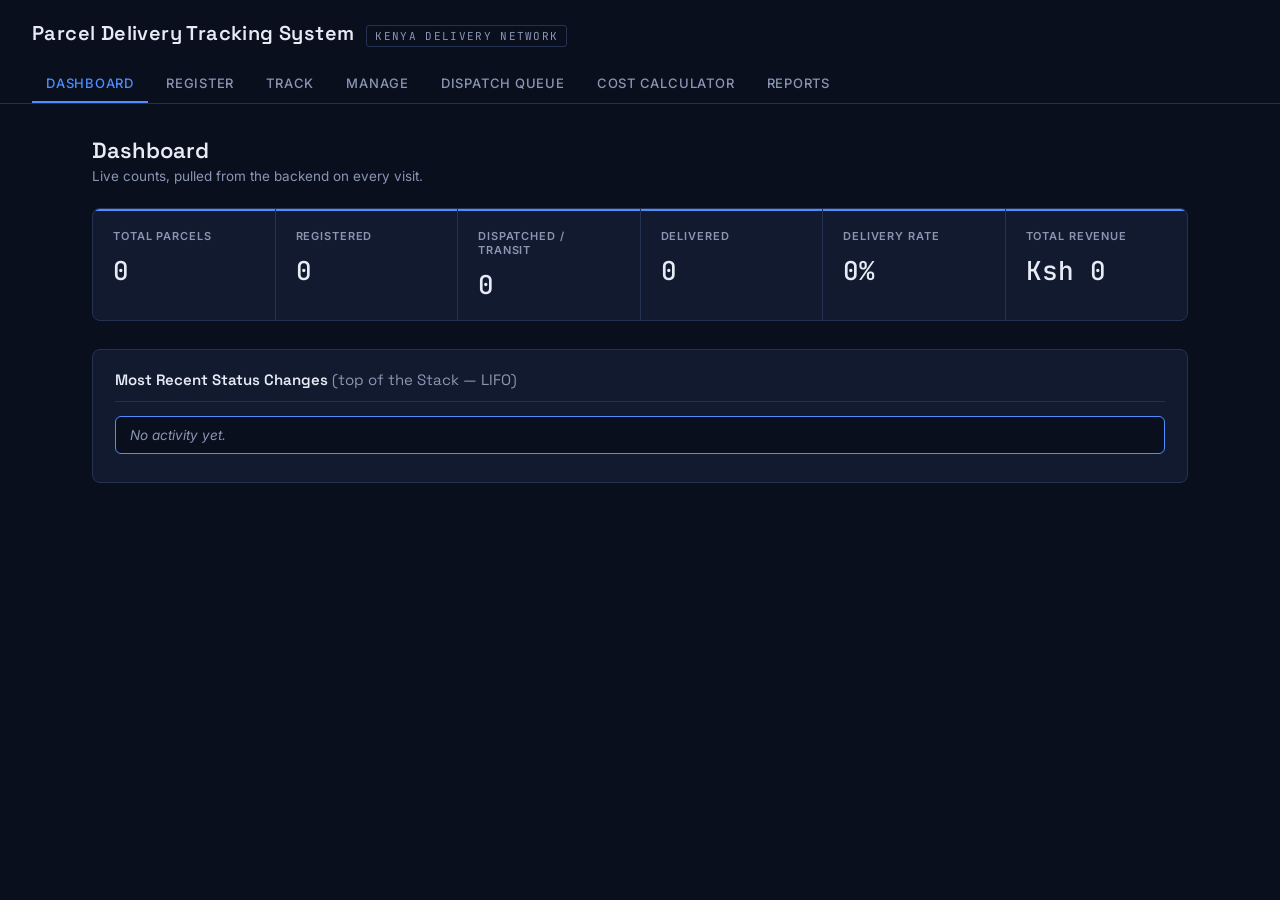
<file: frontend/index.html>
<!doctype html>
<html lang="en">
<head>
  <meta charset="utf-8" />
  <meta name="viewport" content="width=device-width,initial-scale=1" />
  <title>Parcel Delivery Tracking System</title>
  <link rel="preconnect" href="https://fonts.googleapis.com">
  <link href="https://fonts.googleapis.com/css2?family=Space+Grotesk:wght@500;600;700&family=Inter:wght@400;500;600&family=JetBrains+Mono:wght@400;500;600&display=swap" rel="stylesheet">
  <link rel="stylesheet" href="styles.css" />
</head>
<body>
  <header>
    <div class="brand">
      <h1>Parcel Delivery Tracking System</h1>
      <span class="tag">Kenya Delivery Network</span>
    </div>
    <nav>
      <button id="nav-dashboard" class="active">Dashboard</button>
      <button id="nav-register">Register</button>
      <button id="nav-track">Track</button>
      <button id="nav-manage">Manage</button>
      <button id="nav-queue">Dispatch Queue</button>
      <button id="nav-cost">Cost Calculator</button>
      <button id="nav-reports">Reports</button>
    </nav>
  </header>

  <main>
    <!-- ============ DASHBOARD ============ -->
    <section id="dashboard" class="view">
      <h2>Dashboard</h2>
      <p class="view-subtitle">Live counts, pulled from the backend on every visit.</p>
      <div id="stats">
        <div class="card"><h3>Total Parcels</h3><p id="stat-total">0</p></div>
        <div class="card"><h3>Registered</h3><p id="stat-registered">0</p></div>
        <div class="card"><h3>Dispatched / Transit</h3><p id="stat-transit">0</p></div>
        <div class="card"><h3>Delivered</h3><p id="stat-delivered">0</p></div>
        <div class="card"><h3>Delivery Rate</h3><p id="stat-rate">0%</p></div>
        <div class="card"><h3>Total Revenue</h3><p id="stat-revenue">Ksh 0</p></div>
      </div>
      <div class="panel">
        <h3>Most Recent Status Changes <span style="color:var(--text-muted);font-weight:400;text-transform:none;letter-spacing:0;">(top of the Stack — LIFO)</span></h3>
        <ul id="dashboard-log" class="structure-list"><li class="empty-state">No activity yet.</li></ul>
      </div>
    </section>

    <!-- ============ REGISTER ============ -->
    <section id="register" class="view hidden">
      <h2>Register Parcel</h2>
      <p class="view-subtitle">Distance and cost are computed automatically using the default route.</p>
      <form id="register-form">
        <div class="form-column">
          <fieldset>
            <legend>Sender</legend>
            <label>Full name<input name="sender_name" required></label>
            <label>Phone<input name="sender_phone" type="tel"></label>
            <label>Email<input name="sender_email" type="email"></label>
            <label>Pickup point<input name="pickup_location" placeholder="e.g. Westlands branch"></label>
          </fieldset>
        </div>

        <div class="form-column">
          <fieldset>
            <legend>Receiver</legend>
            <label>Full name<input name="receiver_name" required></label>
            <label>Phone<input name="receiver_phone" type="tel"></label>
            <label>Email<input name="receiver_email" type="email"></label>
            <label>Delivery address<input name="delivery_location" placeholder="e.g. Milimani Estate, House 12"></label>
          </fieldset>
        </div>

        <div class="form-column">
          <fieldset>
            <legend>Parcel &amp; Route</legend>
            <label>Description<input name="parcel_description"></label>
            <label>Weight (kg)<input name="weight_kg" type="number" step="0.01" min="0.1" value="1" required></label>
            <label>Delivery speed
              <select name="delivery_type">
                <option value="standard">Standard</option>
                <option value="express">Express (+300 KSh)</option>
                <option value="overnight">Overnight (+600 KSh)</option>
              </select>
            </label>
            <label class="checkbox-row"><input name="is_fragile" type="checkbox"> Fragile item (+150 KSh)</label>
          </fieldset>
        </div>

        <div class="actions">
          <button type="submit">Register parcel</button>
          <div id="register-result"></div>
        </div>
      </form>
    </section>

    <!-- ============ TRACK ============ -->
    <section id="track" class="view hidden">
      <h2>Track Parcel</h2>
      <p class="view-subtitle">Looks the tracking number up directly in the hash table — O(1) average.</p>
      <div class="panel">
        <form id="track-form" class="inline-controls">
          <label>Search by
            <select id="track-type">
              <option value="tracking_number">Tracking number</option>
              <option value="sender_name">Sender name</option>
              <option value="receiver_name">Receiver name</option>
              <option value="receiver_phone">Receiver phone</option>
            </select>
          </label>
          <label>Value<input id="track-value" required></label>
          <button type="submit">Track</button>
        </form>
      </div>
      <div id="track-result"></div>
    </section>

    <!-- ============ MANAGE ============ -->
    <section id="manage" class="view hidden">
      <h2>Manage Parcels</h2>
      <p class="view-subtitle">Search and sort run on the backend so you can compare algorithms directly.</p>

      <div class="panel">
        <h3>Search</h3>
        <div class="inline-controls">
          <label>Field
            <select id="search-field">
              <option value="tracking_number">Tracking number</option>
              <option value="sender_name">Sender name</option>
              <option value="receiver_name">Receiver name</option>
              <option value="status">Status</option>
            </select>
          </label>
          <label>Algorithm
            <select id="search-algo">
              <option value="linear">Linear Search — O(n)</option>
              <option value="binary">Binary Search — O(log n), sorts first</option>
            </select>
          </label>
          <label>Value<input id="search-value" placeholder="e.g. PK0001"></label>
          <button id="search-btn" class="btn" type="button">Search</button>
          <button id="search-clear-btn" class="btn btn-secondary" type="button">Clear</button>
        </div>
        <div id="search-result"></div>
      </div>

      <div class="panel">
        <h3>Sort</h3>
        <div class="inline-controls">
          <label>Field
            <select id="sort-field">
              <option value="tracking_number">Tracking number</option>
              <option value="distance_km">Distance</option>
              <option value="weight_kg">Weight</option>
              <option value="cost">Cost</option>
              <option value="status">Status</option>
            </select>
          </label>
          <label>Algorithm
            <select id="sort-algo">
              <option value="bubble">Bubble Sort — O(n²)</option>
              <option value="selection">Selection Sort — O(n²)</option>
              <option value="merge">Merge Sort — O(n log n)</option>
            </select>
          </label>
          <label>Order
            <select id="sort-order">
              <option value="asc">Ascending</option>
              <option value="desc">Descending</option>
            </select>
          </label>
          <button id="sort-btn" class="btn" type="button">Sort</button>
        </div>
      </div>

      <table id="parcels-table">
        <thead>
          <tr>
            <th>Tracking</th><th>Sender</th><th>Receiver</th><th>Route</th>
            <th>Weight</th><th>Status</th><th>Cost</th><th>Actions</th>
          </tr>
        </thead>
        <tbody></tbody>
      </table>
    </section>

    <!-- ============ DISPATCH QUEUE ============ -->
    <section id="queue" class="view hidden">
      <h2>Dispatch Queue</h2>
      <p class="view-subtitle">A priority queue (min-heap): overnight and express parcels are dispatched ahead of standard ones, first-in-first-out within the same speed.</p>

      <div class="panel">
        <h3>Waiting to be dispatched</h3>
        <ol id="queue-list" class="structure-list"><li class="empty-state">Queue is empty.</li></ol>
        <button id="process-next-btn" class="btn">Process next</button>
      </div>

      <div class="panel">
        <h3>Status change log <span style="color:var(--text-muted);font-weight:400;text-transform:none;letter-spacing:0;">(Stack — most recent first)</span></h3>
        <ul id="status-stack-list" class="structure-list"><li class="empty-state">No changes logged yet.</li></ul>
        <button id="undo-btn" class="btn btn-secondary">Undo last status change</button>
      </div>
    </section>

    <!-- ============ COST CALCULATOR ============ -->
    <section id="cost" class="view hidden">
      <h2>Cost Calculator</h2>
      <p class="view-subtitle">Distance comes from Dijkstra's shortest path over the town network below.</p>
      <div class="panel">
        <form id="cost-form" class="inline-controls">
          <label>Weight (kg)<input id="calc-weight" type="number" step="0.01" min="0.1" value="1" required></label>
          <label>Speed
            <select id="calc-type">
              <option value="standard">Standard</option>
              <option value="express">Express</option>
              <option value="overnight">Overnight</option>
            </select>
          </label>
          <label class="checkbox-row"><input id="calc-fragile" type="checkbox"> Fragile</label>
          <button type="submit">Calculate</button>
        </form>
        <div id="cost-result"></div>
      </div>
      <div class="complexity-note">
        <strong>Formula:</strong> 250 base + (weight × 40/kg) + (distance × 5/km) + speed surcharge (express 300 / overnight 600) + fragile 150.
        Route distance via <strong>Dijkstra's algorithm</strong> — O((V+E) log V).
      </div>
    </section>

    <!-- ============ REPORTS ============ -->
    <section id="reports" class="view hidden">
      <h2>Reports</h2>
      <p class="view-subtitle">Aggregated straight from the live parcel array — nothing cached.</p>
      <div id="report-content"></div>
      <div style="margin-top:16px;display:flex;gap:10px;">
        <button id="print-btn" class="btn btn-secondary">Print report</button>
        <button id="export-csv-btn" class="btn btn-secondary">Export CSV</button>
      </div>
    </section>
  </main>

  <script src="app.js"></script>
</body>
</html>
</file>
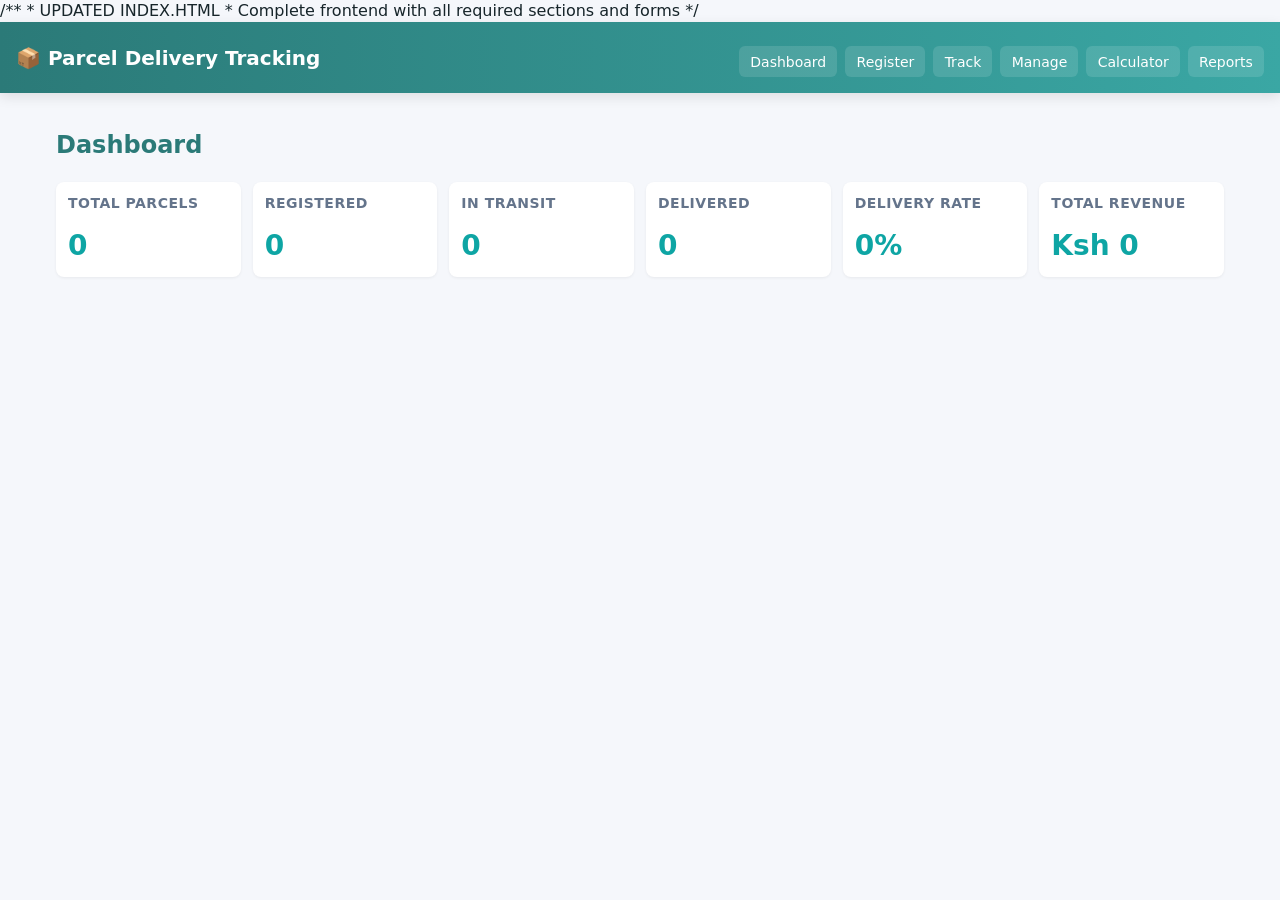
<file: Parcel-Delivery-Tracking-System-main/frontend/index.html>
/**
 * UPDATED INDEX.HTML
 * Complete frontend with all required sections and forms
 */

<!doctype html>
<html lang="en">
<head>
  <meta charset="utf-8" />
  <meta name="viewport" content="width=device-width,initial-scale=1" />
  <title>Parcel Delivery Tracking System</title>
  <link rel="stylesheet" href="styles.css" />
  <style>
    :root{--primary:#2b7a78;--accent:#17252a;--muted:#99b2b1}
    body{font-family:system-ui,Segoe UI,Roboto,Arial;line-height:1.4;color:var(--accent);margin:0;padding:0}
    header{background:linear-gradient(90deg,var(--primary),#3aa7a4);color:white;padding:1rem}
    header h1{margin:0;font-size:1.25rem}
    nav{margin-top:.5rem;display:flex;gap:.5rem;flex-wrap:wrap}
    nav button{background:rgba(255,255,255,0.12);border:0;padding:.45rem .7rem;border-radius:6px;color:white;cursor:pointer}
    main{padding:1rem}
    .view h2{color:var(--primary)}
    #stats{display:grid;grid-template-columns:repeat(auto-fit,minmax(140px,1fr));gap:.75rem}
    .card{background:#fff;border-radius:8px;padding:.75rem;box-shadow:0 1px 3px rgba(0,0,0,.06)}

    /* Registration form columns (3 containers) */
    form#register-form{display:grid;grid-template-columns:repeat(auto-fit,minmax(220px,1fr));gap:1rem;align-items:start}
    .form-column{background:#fff;padding:1rem;border-radius:8px;box-shadow:0 1px 3px rgba(0,0,0,.06)}
    .form-column legend{font-weight:600;margin-bottom:.5rem}
    .form-column label{display:block;margin-bottom:.5rem;font-size:.95rem}
    .form-column input,.form-column select{width:100%;padding:.45rem;border:1px solid #e6e6e6;border-radius:6px}
    .actions{margin-top:1rem}

    /* Manage table */
    #parcels-table{width:100%;border-collapse:collapse}
    #parcels-table th,#parcels-table td{border-bottom:1px solid #eee;padding:.5rem;text-align:left}

    /* Reports */
    #report-content{background:#fff;padding:1rem;border-radius:8px;box-shadow:0 1px 3px rgba(0,0,0,.06)}

    /* Small helpers */
    .hidden{display:none}
    @media (max-width:720px){form#register-form{grid-template-columns:1fr}}
  </style>
</head>
<body>
  <header>
    <h1>📦 Parcel Delivery Tracking</h1>
    <nav>
      <button id="nav-dashboard">Dashboard</button>
      <button id="nav-register">Register</button>
      <button id="nav-track">Track</button>
      <button id="nav-manage">Manage</button>
      <button id="nav-cost">Calculator</button>
      <button id="nav-reports">Reports</button>
    </nav>
  </header>

  <main>
    <!-- DASHBOARD -->
    <section id="dashboard" class="view">
      <h2>Dashboard</h2>
      <div id="stats">
        <div class="card">
          <h3>Total Parcels</h3>
          <p id="stat-total">0</p>
        </div>
        <div class="card">
          <h3>Registered</h3>
          <p id="stat-registered">0</p>
        </div>
        <div class="card">
          <h3>In Transit</h3>
          <p id="stat-transit">0</p>
        </div>
        <div class="card">
          <h3>Delivered</h3>
          <p id="stat-delivered">0</p>
        </div>
        <div class="card">
          <h3>Delivery Rate</h3>
          <p id="stat-rate">0%</p>
        </div>
        <div class="card">
          <h3>Total Revenue</h3>
          <p id="stat-revenue">Ksh 0</p>
        </div>
      </div>
    </section>

    <!-- REGISTER PARCEL (3 containers) -->
    <section id="register" class="view hidden">
      <h2>Register Parcel</h2>
      <form id="register-form">
        <div class="form-column">
          <fieldset>
            <legend>Sender Details</legend>
            <label>Sender Name
              <input name="senderName" required>
            </label>
            <label>Phone
              <input name="senderPhone" type="tel">
            </label>
            <label>Email
              <input name="senderEmail" type="email">
            </label>
            <label>Pickup Location
              <input name="pickupLocation">
            </label>
          </fieldset>
        </div>

        <div class="form-column">
          <fieldset>
            <legend>Receiver Details</legend>
            <label>Receiver Name
              <input name="receiverName" required>
            </label>
            <label>Phone
              <input name="receiverPhone" type="tel">
            </label>
            <label>Email
              <input name="receiverEmail" type="email">
            </label>
            <label>Delivery Location
              <input name="deliveryLocation" required>
            </label>
          </fieldset>
        </div>

        <div class="form-column">
          <fieldset>
            <legend>Parcel Details</legend>
            <label>Description
              <input name="parcelDescription">
            </label>
            <label>Weight (kg)
              <input name="weight" type="number" step="0.01" required>
            </label>
            <label>Delivery Type
              <select name="deliveryType">
                <option value="standard">Standard</option>
                <option value="express">Express (+300 KSh)</option>
              </select>
            </label>
            <label><input name="isFragile" type="checkbox"> Fragile (+200 KSh)</label>
          </fieldset>

          <div class="actions">
            <button type="submit">Register Parcel</button>
            <div id="register-result" style="margin-top:.5rem"></div>
          </div>
        </div>
      </form>
    </section>

    <!-- TRACK PARCEL -->
    <section id="track" class="view hidden">
      <h2>Track Parcel</h2>
      <form id="track-form">
        <label>Search by:
          <select id="track-type">
            <option value="trackingNumber">Tracking Number</option>
            <option value="senderName">Sender Name</option>
            <option value="senderPhone">Sender Phone</option>
            <option value="receiverName">Receiver Name</option>
            <option value="receiverPhone">Receiver Phone</option>
          </select>
        </label>
        <label>Search Value
          <input id="track-value" required>
        </label>
        <button type="submit">Track</button>
      </form>
      <div id="track-result"></div>
    </section>

    <!-- MANAGE PARCELS (simplified controls) -->
    <section id="manage" class="view hidden">
      <h2>Manage Parcels</h2>
      <div id="sort-controls">
        <label>Sort by: <select id="sort-field">
          <option value="trackingNumber">Tracking Number</option>
          <option value="deliveryLocation">Destination</option>
          <option value="status">Status</option>
          <option value="cost">Cost</option>
        </select></label>
        <button id="sort-btn">Sort</button>
      </div>
      <table id="parcels-table">
        <thead>
          <tr>
            <th>Tracking</th>
            <th>Sender</th>
            <th>Receiver</th>
            <th>Destination</th>
            <th>Status</th>
            <th>Cost</th>
            <th>Actions</th>
          </tr>
        </thead>
        <tbody></tbody>
      </table>
    </section>

    <!-- COST CALCULATOR -->
    <section id="cost" class="view hidden">
      <h2>Cost Calculator</h2>
      <form id="cost-form">
        <label>Weight (kg)
          <input id="calc-weight" name="weight" type="number" step="0.01" value="1" required>
        </label>
        <label>Delivery Type
          <select id="calc-type">
            <option value="standard">Standard</option>
            <option value="express">Express (+300 KSh)</option>
          </select>
        </label>
        <label><input id="calc-fragile" type="checkbox"> Fragile (+200 KSh)</label>
        <button type="submit">Calculate</button>
      </form>
      <div id="cost-result"></div>
      <div class="cost-breakdown">
        <p><strong>Cost Formula:</strong></p>
        <p>Base Fee: 300 KSh</p>
        <p>Weight Charge: Weight × 100 KSh</p>
        <p>Express: +300 KSh</p>
        <p>Fragile: +200 KSh</p>
      </div>
    </section>

    <!-- REPORTS (system-only) -->
    <section id="reports" class="view hidden">
      <h2>Reports (System Data Only)</h2>
      <div id="report-content">
        <div style="display:flex;gap:1rem;flex-wrap:wrap">
          <div style="flex:1;min-width:200px">
            <h3>📊 Parcel Statistics</h3>
            <p>Total Parcels: <strong id="rep-total">0</strong></p>
            <p>Registered: <strong id="rep-registered">0</strong></p>
            <p>In Transit: <strong id="rep-transit">0</strong></p>
            <p>Delivered: <strong id="rep-delivered">0</strong></p>
            <p>Delivery Rate: <strong id="rep-rate">0%</strong></p>
            <p>Total Revenue: <strong id="rep-revenue">Ksh 0</strong></p>
          </div>
          <div style="flex:1;min-width:200px">
            <h3>📍 Most Common Destination</h3>
            <p id="rep-top-dest">N/A</p>

            <h3 style="margin-top:1rem">⏳ Processing Queue (FIFO)</h3>
            <p>Parcels waiting: <strong id="rep-queue-count">0</strong></p>
            <p>Next to process: <strong id="rep-queue-next">None</strong></p>
          </div>
        </div>
      </div>

      <div style="margin-top:1rem;display:flex;gap:.5rem">
        <button id="print-btn">Print Report</button>
        <button id="export-csv-btn">Export to CSV</button>
      </div>
    </section>
  </main>

  <!-- SCRIPTS -->
  <script src="dataStructures.js"></script>
  <script src="algorithms.js"></script>
  <script src="storage.js"></script>
  <script src="calculations.js"></script>
  <script src="parcelManager.js"></script>
  <script src="app.js"></script>
</body>
</html>
</file>
<file: frontend/styles.css>
/* ==========================================================
   PARCEL DELIVERY TRACKING SYSTEM — design tokens
   Palette: single dark-navy base + one blue accent (no gradients,
   no decorative shapes — accent is used only for the things the
   user should act on: buttons, active tab, links, key numbers).
   ========================================================== */
:root {
  --bg: #0a0f1e;
  --surface: #111a2e;
  --surface-alt: #16213a;
  --border: #253150;
  --text: #e6ebf5;
  --text-muted: #8b96b3;
  --accent: #4d8dff;
  --accent-soft: rgba(77, 141, 255, 0.12);
  --success: #33c17a;
  --success-soft: rgba(51, 193, 122, 0.12);
  --danger: #e5566d;
  --danger-soft: rgba(229, 86, 109, 0.12);
  --warning: #e0a857;
  --warning-soft: rgba(224, 168, 87, 0.12);

  --font-display: 'Space Grotesk', 'Segoe UI', sans-serif;
  --font-body: 'Inter', 'Segoe UI', sans-serif;
  --font-mono: 'JetBrains Mono', 'Courier New', monospace;
}

* { box-sizing: border-box; }

html, body {
  margin: 0;
  background: var(--bg);
  color: var(--text);
  font-family: var(--font-body);
  font-size: 15px;
  -webkit-font-smoothing: antialiased;
}

a { color: var(--accent); }

/* ----------------------------------------------------------
   HEADER + NAV
   ---------------------------------------------------------- */
header {
  background: var(--bg);
  border-bottom: 1px solid var(--border);
  padding: 20px 32px 0;
  position: sticky;
  top: 0;
  z-index: 10;
}

.brand {
  display: flex;
  align-items: baseline;
  gap: 12px;
  margin-bottom: 18px;
}

.brand h1 {
  font-family: var(--font-display);
  font-weight: 600;
  font-size: 20px;
  letter-spacing: 0.02em;
  margin: 0;
  color: var(--text);
}

.brand .tag {
  font-family: var(--font-mono);
  font-size: 11px;
  text-transform: uppercase;
  letter-spacing: 0.12em;
  color: var(--text-muted);
  border: 1px solid var(--border);
  padding: 3px 8px;
  border-radius: 3px;
}

nav {
  display: flex;
  gap: 4px;
  flex-wrap: wrap;
}

nav button {
  background: transparent;
  border: none;
  border-bottom: 2px solid transparent;
  color: var(--text-muted);
  font-family: var(--font-body);
  font-size: 13px;
  font-weight: 500;
  text-transform: uppercase;
  letter-spacing: 0.06em;
  padding: 10px 14px;
  cursor: pointer;
  transition: color 0.15s ease, border-color 0.15s ease;
}

nav button:hover { color: var(--text); }

nav button.active {
  color: var(--accent);
  border-bottom-color: var(--accent);
}

/* ----------------------------------------------------------
   LAYOUT
   ---------------------------------------------------------- */
main {
  padding: 32px;
  max-width: 1160px;
  margin: 0 auto;
}

.view { min-height: 400px; }
.hidden { display: none !important; }

.view > h2 {
  font-family: var(--font-display);
  font-weight: 600;
  font-size: 22px;
  margin: 0 0 4px;
}

.view-subtitle {
  color: var(--text-muted);
  font-size: 13.5px;
  margin: 0 0 24px;
}

/* ----------------------------------------------------------
   DASHBOARD STAT CARDS
   ---------------------------------------------------------- */
#stats {
  display: grid;
  grid-template-columns: repeat(auto-fit, minmax(170px, 1fr));
  gap: 1px;
  background: var(--border);
  border: 1px solid var(--border);
  border-radius: 8px;
  overflow: hidden;
  margin-bottom: 28px;
}

.card {
  background: var(--surface);
  padding: 18px 20px;
  border-top: 2px solid var(--accent);
}

.card h3 {
  margin: 0 0 10px;
  font-size: 11px;
  font-weight: 600;
  text-transform: uppercase;
  letter-spacing: 0.08em;
  color: var(--text-muted);
}

.card p {
  margin: 0;
  font-family: var(--font-mono);
  font-size: 26px;
  font-weight: 500;
  color: var(--text);
}

/* ----------------------------------------------------------
   PANELS / SECTIONS
   ---------------------------------------------------------- */
.panel {
  background: var(--surface);
  border: 1px solid var(--border);
  border-radius: 8px;
  padding: 20px 22px;
  margin-bottom: 20px;
}

.panel h3 {
  font-family: var(--font-display);
  font-size: 15px;
  font-weight: 600;
  margin: 0 0 14px;
  padding-bottom: 12px;
  border-bottom: 1px solid var(--border);
}

/* ----------------------------------------------------------
   FORMS
   ---------------------------------------------------------- */
form#register-form {
  display: grid;
  grid-template-columns: repeat(auto-fit, minmax(240px, 1fr));
  gap: 16px;
  align-items: start;
}

.form-column {
  background: var(--surface);
  border: 1px solid var(--border);
  border-radius: 8px;
  padding: 18px 20px;
}

.form-column legend {
  font-family: var(--font-display);
  font-weight: 600;
  font-size: 13px;
  text-transform: uppercase;
  letter-spacing: 0.06em;
  color: var(--accent);
  padding: 0;
  margin-bottom: 12px;
}

label {
  display: block;
  font-size: 12.5px;
  font-weight: 500;
  color: var(--text-muted);
  margin-bottom: 14px;
}

label:last-child { margin-bottom: 0; }

input, select {
  display: block;
  width: 100%;
  margin-top: 6px;
  padding: 9px 10px;
  background: var(--bg);
  border: 1px solid var(--border);
  border-radius: 6px;
  color: var(--text);
  font-family: var(--font-body);
  font-size: 14px;
}

input:focus, select:focus {
  outline: none;
  border-color: var(--accent);
  box-shadow: 0 0 0 3px var(--accent-soft);
}

input[type="checkbox"] { width: auto; display: inline-block; margin: 0 6px 0 0; vertical-align: middle; }

.checkbox-row { display: flex; align-items: center; font-size: 13px; color: var(--text); }

.actions { margin-top: 18px; grid-column: 1 / -1; }

button[type="submit"], .btn {
  background: var(--accent);
  color: #05070f;
  border: none;
  padding: 11px 20px;
  border-radius: 6px;
  cursor: pointer;
  font-size: 13.5px;
  font-weight: 600;
  transition: opacity 0.15s ease;
}

button[type="submit"]:hover, .btn:hover { opacity: 0.88; }

.btn-secondary {
  background: transparent;
  border: 1px solid var(--border);
  color: var(--text);
}

.btn-secondary:hover { border-color: var(--accent); color: var(--accent); opacity: 1; }

.btn-danger { background: var(--danger); color: #1a0508; }

.inline-controls {
  display: flex;
  gap: 10px;
  flex-wrap: wrap;
  align-items: flex-end;
  margin-bottom: 16px;
}

.inline-controls label { margin: 0; min-width: 150px; }

/* ----------------------------------------------------------
   RESULT / MESSAGE BLOCKS
   ---------------------------------------------------------- */
.result-block {
  margin-top: 16px;
  padding: 14px 16px;
  border-radius: 6px;
  border: 1px solid var(--border);
  font-size: 13.5px;
  line-height: 1.7;
}

.result-block.success { border-color: var(--success); background: var(--success-soft); }
.result-block.error { border-color: var(--danger); background: var(--danger-soft); }
.result-block.info { border-color: var(--accent); background: var(--accent-soft); }

.tracking-code {
  font-family: var(--font-mono);
  font-weight: 600;
  letter-spacing: 0.08em;
  color: var(--accent);
}

/* ----------------------------------------------------------
   ROUTE PATH VISUALISATION (signature element)
   Renders the Dijkstra shortest-path result as a chain of nodes
   connected by a dashed line, with the running distance labelled.
   ---------------------------------------------------------- */
.route-strip {
  display: flex;
  align-items: center;
  flex-wrap: wrap;
  gap: 0;
  margin: 14px 0;
  padding: 16px;
  background: var(--bg);
  border: 1px solid var(--border);
  border-radius: 6px;
}

.route-node {
  font-family: var(--font-mono);
  font-size: 12.5px;
  color: var(--text);
  background: var(--surface-alt);
  border: 1px solid var(--border);
  padding: 5px 10px;
  border-radius: 4px;
  white-space: nowrap;
}

.route-link {
  display: flex;
  align-items: center;
  gap: 6px;
  padding: 0 8px;
  color: var(--text-muted);
  font-family: var(--font-mono);
  font-size: 11px;
}

.route-link::before, .route-link::after {
  content: '';
  width: 14px;
  border-top: 1px dashed var(--border);
}

/* ----------------------------------------------------------
   TABLES
   ---------------------------------------------------------- */
table {
  width: 100%;
  border-collapse: collapse;
  background: var(--surface);
  border: 1px solid var(--border);
  border-radius: 8px;
  overflow: hidden;
}

thead { background: var(--surface-alt); }

th {
  padding: 10px 14px;
  text-align: left;
  font-size: 11px;
  font-weight: 600;
  text-transform: uppercase;
  letter-spacing: 0.06em;
  color: var(--text-muted);
  border-bottom: 1px solid var(--border);
}

td {
  padding: 10px 14px;
  border-bottom: 1px solid var(--border);
  font-size: 13.5px;
}

tr:last-child td { border-bottom: none; }
tbody tr:hover { background: var(--surface-alt); }

td.mono, .tracking-cell { font-family: var(--font-mono); color: var(--accent); }

.status-badge {
  display: inline-block;
  padding: 3px 9px;
  border-radius: 4px;
  font-size: 11px;
  font-weight: 600;
  text-transform: uppercase;
  letter-spacing: 0.04em;
  background: var(--accent-soft);
  color: var(--accent);
}

.status-badge.delivered { background: var(--success-soft); color: var(--success); }
.status-badge.cancelled, .status-badge.returned { background: var(--danger-soft); color: var(--danger); }
.status-badge.dispatched, .status-badge.transit { background: var(--warning-soft); color: var(--warning); }

.action-btn {
  background: transparent;
  border: 1px solid var(--border);
  color: var(--text-muted);
  padding: 5px 10px;
  border-radius: 5px;
  font-size: 12px;
  cursor: pointer;
  margin-right: 6px;
}

.action-btn:hover { border-color: var(--accent); color: var(--accent); }
.action-btn.delete:hover { border-color: var(--danger); color: var(--danger); }

/* ----------------------------------------------------------
   QUEUE / STACK LISTS (Priority Queue + Stack demo view)
   ---------------------------------------------------------- */
.structure-list {
  list-style: none;
  margin: 0;
  padding: 0;
  counter-reset: item;
}

.structure-list li {
  display: flex;
  align-items: center;
  gap: 12px;
  padding: 10px 14px;
  border: 1px solid var(--border);
  border-radius: 6px;
  margin-bottom: 8px;
  font-size: 13.5px;
  background: var(--bg);
}

.structure-list li:first-child { border-color: var(--accent); }

.structure-index {
  font-family: var(--font-mono);
  font-size: 11px;
  color: var(--text-muted);
  min-width: 22px;
}

.empty-state {
  color: var(--text-muted);
  font-size: 13.5px;
  font-style: italic;
  padding: 12px 0;
}

/* ----------------------------------------------------------
   COMPLEXITY / ALGORITHM NOTES
   ---------------------------------------------------------- */
.complexity-note {
  font-family: var(--font-mono);
  font-size: 12px;
  color: var(--text-muted);
  background: var(--bg);
  border: 1px solid var(--border);
  border-radius: 6px;
  padding: 10px 12px;
  margin-top: 10px;
}

.complexity-note strong { color: var(--accent); }

/* ----------------------------------------------------------
   RESPONSIVE
   ---------------------------------------------------------- */
@media (max-width: 720px) {
  header { padding: 16px 18px 0; }
  main { padding: 18px; }
  nav { overflow-x: auto; }
  form#register-form { grid-template-columns: 1fr; }
  table { font-size: 12px; }
}

@media print {
  header, nav, .action-btn, button[type='submit'], .btn { display: none; }
  body { background: #fff; color: #000; }
  .panel, table, .card { border: 1px solid #ccc; }
}
</file>
<file: Parcel-Delivery-Tracking-System-main/frontend/styles.css>
* {
  box-sizing: border-box;
  font-family: Inter, system-ui, Segoe UI, Roboto, 'Helvetica Neue', Arial, sans-serif;
}

body {
  margin: 0;
  background: #f5f7fb;
  color: #0f172a;
}

header {
  background: linear-gradient(90deg, #0ea5a4, #6366f1);
  color: #fff;
  padding: 18px 24px;
  display: flex;
  align-items: center;
  justify-content: space-between;
  box-shadow: 0 4px 12px rgba(0, 0, 0, 0.1);
}

header h1 {
  margin: 0;
  font-size: 24px;
}

nav {
  display: flex;
  gap: 8px;
  flex-wrap: wrap;
}

nav button {
  background: transparent;
  border: 1px solid rgba(255, 255, 255, 0.3);
  color: #fff;
  padding: 8px 12px;
  border-radius: 6px;
  cursor: pointer;
  font-size: 14px;
  transition: all 0.3s ease;
}

nav button:hover {
  background: rgba(255, 255, 255, 0.1);
  border-color: #fff;
}

main {
  padding: 24px;
  max-width: 1200px;
  margin: 0 auto;
}

.view {
  min-height: 400px;
}

.hidden {
  display: none !important;
}

/* DASHBOARD CARDS */
#stats {
  display: grid;
  grid-template-columns: repeat(auto-fit, minmax(200px, 1fr));
  gap: 16px;
  margin-top: 16px;
}

.card {
  background: #fff;
  padding: 20px;
  border-radius: 8px;
  box-shadow: 0 4px 10px rgba(2, 6, 23, 0.08);
  transition: transform 0.3s ease;
}

.card:hover {
  transform: translateY(-4px);
  box-shadow: 0 6px 16px rgba(2, 6, 23, 0.12);
}

.card h3 {
  margin: 0 0 12px 0;
  font-size: 14px;
  color: #64748b;
  text-transform: uppercase;
  letter-spacing: 0.5px;
}

.card p {
  margin: 0;
  font-size: 28px;
  font-weight: 700;
  color: #0ea5a4;
}

/* FORMS */
form {
  background: #fff;
  padding: 20px;
  border-radius: 8px;
  box-shadow: 0 4px 10px rgba(2, 6, 23, 0.08);
  margin-bottom: 20px;
  max-width: 600px;
}

fieldset {
  border: 1px solid #e2e8f0;
  padding: 16px;
  margin-bottom: 16px;
  border-radius: 6px;
  background: #f8fafc;
}

fieldset:last-child {
  margin-bottom: 0;
}

legend {
  padding: 0 8px;
  font-weight: 600;
  color: #0f172a;
  font-size: 14px;
}

label {
  display: flex;
  flex-direction: column;
  gap: 6px;
  margin-bottom: 12px;
  font-size: 14px;
  font-weight: 500;
  color: #334155;
}

label:last-child {
  margin-bottom: 0;
}

input,
select {
  padding: 10px;
  border: 1px solid #e2e8f0;
  border-radius: 6px;
  font-size: 14px;
  font-family: inherit;
  transition: border-color 0.2s ease;
}

input:focus,
select:focus {
  outline: none;
  border-color: #0ea5a4;
  box-shadow: 0 0 0 3px rgba(14, 165, 164, 0.1);
}

input[type='checkbox'] {
  width: 16px;
  height: 16px;
  cursor: pointer;
}

button[type='submit'],
.action-btn {
  background: #0ea5a4;
  color: #fff;
  border: none;
  padding: 10px 16px;
  border-radius: 6px;
  cursor: pointer;
  font-size: 14px;
  font-weight: 500;
  transition: all 0.3s ease;
  margin-right: 8px;
}

button[type='submit']:hover,
.action-btn:hover {
  background: #0d9488;
  transform: translateY(-2px);
  box-shadow: 0 4px 8px rgba(14, 165, 164, 0.3);
}

.action-btn.delete {
  background: #ef4444;
  padding: 6px 12px;
  font-size: 12px;
}

.action-btn.delete:hover {
  background: #dc2626;
}

#sort-controls {
  background: #fff;
  padding: 16px;
  border-radius: 8px;
  margin-bottom: 16px;
  display: flex;
  gap: 12px;
  flex-wrap: wrap;
  align-items: center;
}

#sort-controls label {
  margin: 0;
  flex-direction: row;
  gap: 8px;
  align-items: center;
}

#sort-controls select {
  padding: 6px 8px;
  font-size: 12px;
}

#sort-btn {
  padding: 8px 12px;
  font-size: 12px;
}

/* TABLE */
table {
  width: 100%;
  border-collapse: collapse;
  background: #fff;
  border-radius: 8px;
  overflow: hidden;
  box-shadow: 0 4px 10px rgba(2, 6, 23, 0.08);
}

thead {
  background: #f1f5f9;
}

th {
  padding: 12px 16px;
  text-align: left;
  font-weight: 600;
  color: #334155;
  font-size: 13px;
  text-transform: uppercase;
  letter-spacing: 0.5px;
}

td {
  padding: 12px 16px;
  border-bottom: 1px solid #e2e8f0;
  font-size: 14px;
}

tr:last-child td {
  border-bottom: none;
}

tr:hover {
  background: #f8fafc;
}

.status-badge {
  display: inline-block;
  padding: 4px 8px;
  border-radius: 4px;
  font-size: 12px;
  font-weight: 600;
  background: #dbeafe;
  color: #1e40af;
}

/* RESULT MESSAGES */
#register-result,
#track-result,
#cost-result {
  margin-top: 16px;
}

/* COST BREAKDOWN */
.cost-breakdown {
  background: #fffbeb;
  padding: 16px;
  border-radius: 6px;
  margin-top: 16px;
  border-left: 4px solid #f59e0b;
}

.cost-breakdown p {
  margin: 6px 0;
  font-size: 13px;
  color: #78350f;
}

.cost-breakdown strong {
  color: #d97706;
}

/* REPORT */
#report-content {
  background: #fff;
  padding: 20px;
  border-radius: 8px;
  margin-bottom: 16px;
  box-shadow: 0 4px 10px rgba(2, 6, 23, 0.08);
}

#report-content h3 {
  margin-top: 16px;
  margin-bottom: 8px;
  color: #0f172a;
  font-size: 16px;
}

#report-content p {
  margin: 6px 0;
  font-size: 14px;
}

/* PRINT STYLES */
@media print {
  header,
  nav,
  #sort-controls,
  .action-btn,
  button[type='submit'] {
    display: none;
  }

  body {
    background: #fff;
  }

  .card,
  form,
  table {
    box-shadow: none;
    page-break-inside: avoid;
  }
}

/* RESPONSIVE */
@media (max-width: 768px) {
  nav {
    flex-direction: column;
  }

  nav button {
    width: 100%;
    text-align: left;
  }

  #stats {
    grid-template-columns: 1fr;
  }

  form {
    max-width: 100%;
  }

  fieldset {
    padding: 12px;
  }

  table {
    font-size: 12px;
  }

  th,
  td {
    padding: 8px;
  }

  .action-btn {
    padding: 4px 8px;
    font-size: 11px;
    margin-right: 4px;
  }

  #sort-controls {
    flex-direction: column;
    align-items: flex-start;
  }

  #sort-controls label {
    width: 100%;
  }

  #sort-controls select,
  #sort-btn {
    width: 100%;
  }
}
</file>
